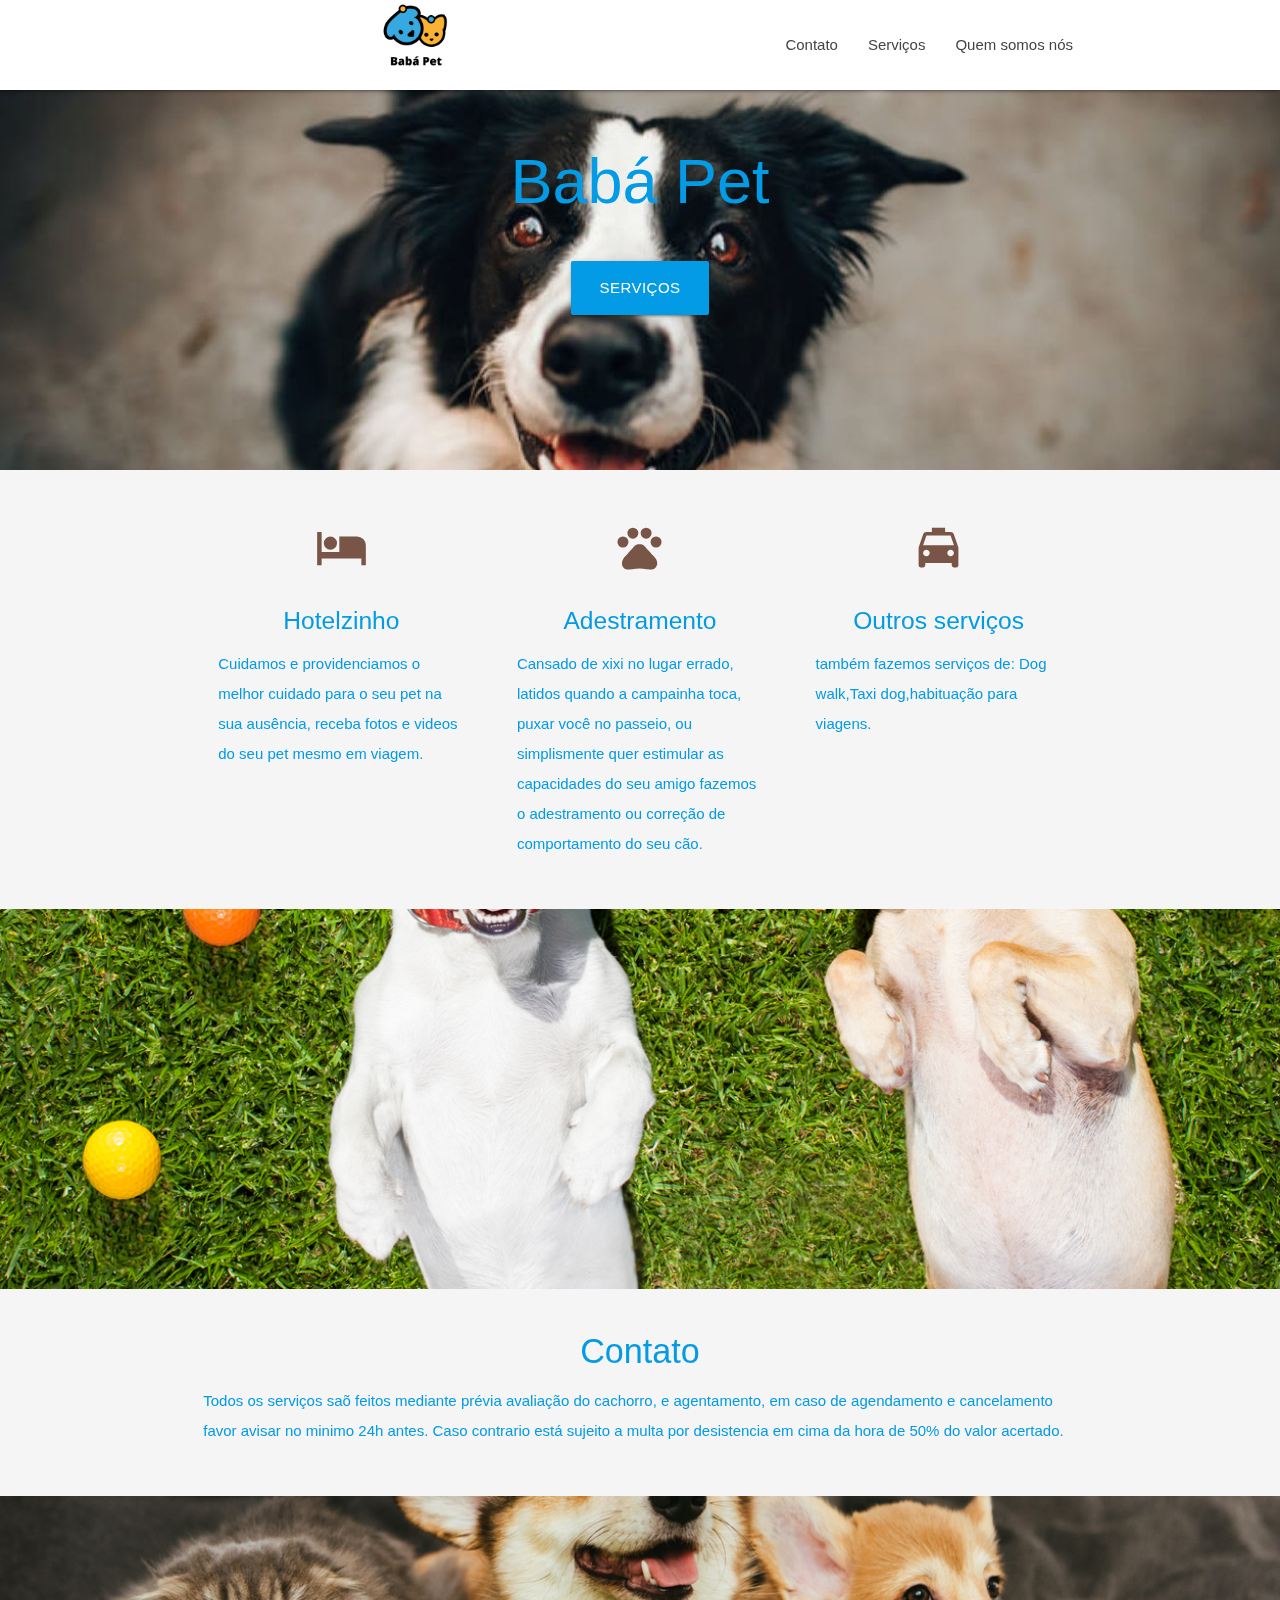
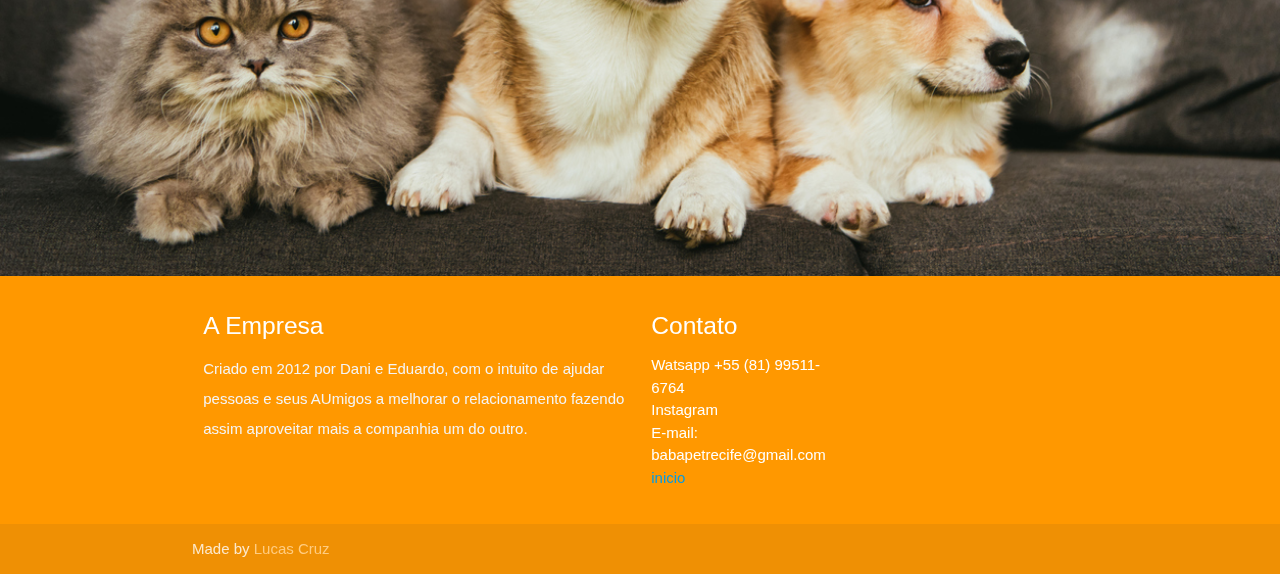
<file: index.html>
<!DOCTYPE html>
<html lang="pt-br">
<head>
  <meta http-equiv="Content-Type" content="text/html; charset=UTF-8"/>
  <meta name="viewport" content="width=device-width, initial-scale=1"/>
  <title>Página inicial</title>

  <!-- CSS  -->
  <link href="https://fonts.googleapis.com/icon?family=Material+Icons" rel="stylesheet">
  <link href="css/materialize.css" type="text/css" rel="stylesheet" media="screen,projection"/>
  <link href="css/style.css" type="text/css" rel="stylesheet" media="screen,projection"/>
</head>
<body>
  <nav class="white" role="navigation">
    <div class="nav-wrapper container">
      <a href="../Baba-Pet/index.html"><img id="logoimg" src="./imgs/Logo/Babá Pet.png" alt="Logo Baba Pet"></a>  
      <ul class="right hide-on-med-and-down">
        <li><a href="#contato">Contato</a></li>
        <li><a href="../Baba-Pet/servico.html">Serviços</a></li>
        <li><a href="../Baba-Pet/quemsomos.html">Quem somos nós</a></li>
      </ul>

      <ul id="nav-mobile" class="sidenav">
        <li><a href="#contato">Contato</a></li>
        <li><a href="../Baba-Pet/servico.html">Serviços</a></li>
        <li><a href="../Baba-Pet/quemsomos.html">Quem somos nós</a></li>
      </ul>
      <a href="#" data-target="nav-mobile" class="sidenav-trigger"><i class="material-icons">menu</i></a>
    </div>
  </nav>

  <div id="index-banner" class="parallax-container">
    <div class="section no-pad-bot">
      <div class="container">
        <br><br>
        <h1 class="header center teal-text text-lighten-2">Babá Pet</h1>
        <div class="row center">
        </div>
        <div class="row center">
          <a href="../Baba-Pet/servico.html" id="download-button" class="btn-large waves-effect waves-light teal lighten-1">Serviços</a>
        </div>
        <br><br>

      </div>
    </div>
    <div class="parallax"><img src="./imgs/Fundos/fundo03.jpg" alt="Unsplashed background img 1"></div>
  </div>


  <div class="container">
    <div class="section">

      <!--   Icon Section   -->
      <div class="row">
        <div class="col s12 m4">
          <div class="icon-block">
            <h2 class="center brown-text"><i class="material-icons">hotel</i></h2>
            <h5 class="center">Hotelzinho</h5>

            <p class="light">Cuidamos e providenciamos o melhor cuidado para o seu pet na sua ausência, receba fotos e videos do seu pet mesmo em viagem. </p>
          </div>
        </div>

        <div class="col s12 m4">
          <div class="icon-block">
            <h2 class="center brown-text"><i class="material-icons">pets</i></h2>
            <h5 class="center">Adestramento</h5>

            <p class="light">Cansado de xixi no lugar errado, latidos quando a campainha toca, puxar você no passeio, ou simplismente quer estimular as capacidades do seu amigo fazemos o adestramento ou correção de comportamento do seu cão.</p>
          </div>
        </div>

        <div class="col s12 m4">
          <div class="icon-block">
            <h2 class="center brown-text"><i class="material-icons">local_taxi</i></h2>
            <h5 class="center">Outros serviços</h5>

            <p class="light">também fazemos serviços de: Dog walk,Taxi dog,habituação para viagens. </p>
          </div>
        </div>
      </div>

    </div>
  </div>


  <div class="parallax-container valign-wrapper">
    <div class="section no-pad-bot">
      <div class="container">
        <div class="row center">
          <h5 class="header col s12 light"></h5>
        </div>
      </div>
    </div>
    <div class="parallax"><img src="./imgs/Fundos/capa02.jpg" alt="Unsplashed background img 2"></div>
  </div>

  <div class="container">
    <div class="section">

      <div class="row">
        <div class="col s12 center">
          <h3><i class="mdi-content-send brown-text"></i></h3>
          <h4>Contato</h4>
          <p class="left-align light">Todos os serviços saõ feitos mediante prévia avaliação do cachorro, e agentamento, em caso de agendamento e cancelamento favor avisar no minimo 24h antes. Caso contrario está sujeito a multa por desistencia em cima da hora de 50% do valor acertado.</p>
        </div>
      </div>

    </div>
  </div>


  <div class="parallax-container valign-wrapper">
    <div class="section no-pad-bot">
      <div class="container">
        <div class="row center">
          <h5 class="header col s12 light"></h5>
        </div>
      </div>
    </div>
    <div class="parallax"><img src="./imgs/Fundos/capa03.jpg" alt="Unsplashed background img 3"></div>
  </div>

  <footer class="page-footer orange">
    <div class="container">
      <div class="row">
        <div class="col l6 s12">
          <h5 class="white-text">A Empresa</h5>
          <p class="grey-text text-lighten-4">Criado em 2012 por Dani e Eduardo, com o intuito de ajudar pessoas e seus AUmigos a melhorar o relacionamento fazendo assim aproveitar mais a companhia um do outro.</p>


        </div>
        <div class="col l3 s12">
          <h5 id="contato" class="white-text">Contato</h5>
          <ul>
            <li><a class="white-text">Watsapp +55 (81) 99511-6764 </a></li>
            <li><a class="white-text" href="https://www.instagram.com/babapetrecife/">Instagram</a></li> 
            <li><a class="white-text">E-mail: babapetrecife@gmail.com</a></li>
              <li><a href="#index-banner">inicio</a></li>
          </ul>
        </div>
       
      </div>
    </div>
    <div class="footer-copyright">
      <div class="container">
      Made by <a class="orange-text text-lighten-3" href="https://www.instagram.com/lucascruz085/">Lucas Cruz</a>
      </div>
    </div>
  </footer>


  <!--  Scripts-->
  <script src="https://code.jquery.com/jquery-2.1.1.min.js"></script>
  <script src="js/materialize.js"></script>
  <script src="js/init.js"></script>

  </body>
</html>
</file>
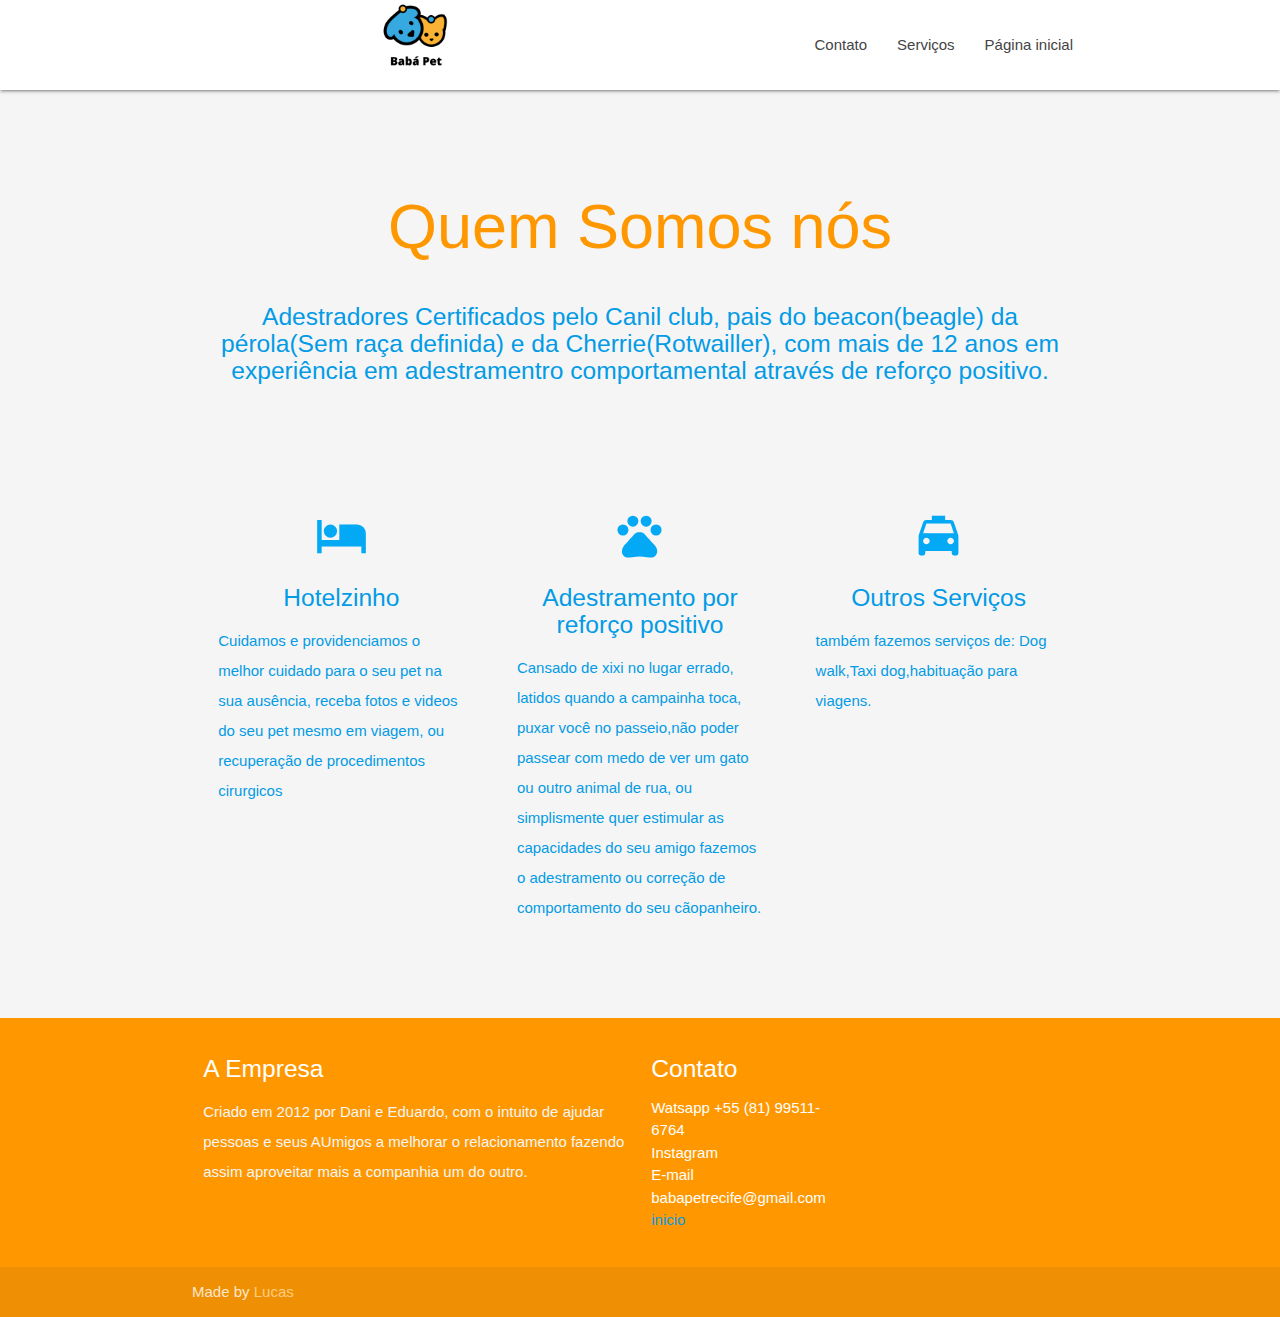
<file: quemsomos.html>
<html lang="pt-br">
<head>
  <meta http-equiv="Content-Type" content="text/html; charset=UTF-8"/>
  <meta name="viewport" content="width=device-width, initial-scale=1, maximum-scale=1.0"/>
  <title>Quem somos</title>

  <!-- CSS  -->
  <link href="https://fonts.googleapis.com/icon?family=Material+Icons" rel="stylesheet">
  <link href="css/materialize.css" type="text/css" rel="stylesheet" media="screen,projection"/>
  <link href="css/style.css" type="text/css" rel="stylesheet" media="screen,projection"/>
</head>
<body>
  <nav class="white" role="navigation">
    <div class="nav-wrapper container">
      <a href="../Baba-Pet/index.html"><img id="logoimg" src="./imgs/Logo/Babá Pet.png" alt="Logo Baba Pet"></a>  
      <ul class="right hide-on-med-and-down">
        <li><a href="#contato">Contato</a></li>
        <li><a href="../Baba-Pet/servico.html">Serviços</a></li>
        <li><a href="../Baba-Pet/index.html">Página inicial</a></li>
      </ul>

      <ul id="nav-mobile" class="sidenav">
        <li><a href="#contato">Contato</a></li>
        <li><a href="../Baba-Pet/servico.html">Serviços</a></li>
        <li><a href="../Baba-Pet/index.html">Página inicial</a></li>
      </ul>
      <a href="#" data-target="nav-mobile" class="sidenav-trigger"><i class="material-icons">menu</i></a>
    </div>
  </nav>
  <div class="section no-pad-bot" id="index-banner">
    <div class="container">
      <br><br>
      <h1 class="header center orange-text">Quem Somos nós</h1>
      <div class="row center">
        <h5 class="header col s12 light">Adestradores Certificados pelo Canil club, pais do beacon(beagle) da pérola(Sem raça definida) e da Cherrie(Rotwailler), com mais de 12 anos em experiência em adestramentro comportamental através de reforço positivo. </h5>
      </div>
      <br><br>

    </div>
  </div>


  <div class="container">
    <div class="section">

      <!--   Icon Section   -->
      <div class="row">
        <div class="col s12 m4">
          <div class="icon-block">
            <h2 class="center light-blue-text"><i class="material-icons">hotel</i></h2>
            <h5 class="center">Hotelzinho</h5>

            <p class="light">Cuidamos e providenciamos o melhor cuidado para o seu pet na sua ausência, receba fotos e videos do seu pet mesmo em viagem, ou recuperação de procedimentos cirurgicos</p>
          </div>
        </div>

        <div class="col s12 m4">
          <div class="icon-block">
            <h2 class="center light-blue-text"><i class="material-icons">pets</i></h2>
            <h5 class="center">Adestramento por reforço positivo</h5>

            <p class="light">Cansado de xixi no lugar errado, latidos quando a campainha toca, puxar você no passeio,não poder passear com medo de ver um gato ou outro animal de rua, ou simplismente quer estimular as capacidades do seu amigo fazemos o adestramento ou correção de comportamento do seu cãopanheiro.</p>
          </div>
        </div>

        <div class="col s12 m4">
          <div class="icon-block">
            <h2 class="center light-blue-text"><i class="material-icons">local_taxi</i></h2>
            <h5 class="center">Outros Serviços</h5>

            <p class="light">também fazemos serviços de: Dog walk,Taxi dog,habituação para viagens.</p>
          </div>
        </div>
      </div>

    </div>
    <br><br>
  </div>

  <footer class="page-footer orange">
    <div class="container">
      <div class="row">
        <div class="col l6 s12">
          <h5 class="white-text">A Empresa</h5>
          <p class="grey-text text-lighten-4">Criado em 2012 por Dani e Eduardo, com o intuito de ajudar pessoas e seus AUmigos a melhorar o relacionamento fazendo assim aproveitar mais a companhia um do outro.</p>


        </div>
        <div class="col l3 s12">
          <h5 id="contato" class="white-text">Contato</h5>
          <ul>
            <li><a class="white-text" href="#!">Watsapp +55 (81) 99511-6764 </a></li>
            <li><a class="white-text" href="https://www.instagram.com/babapetrecife/">Instagram</a></li> 
            <li><a class="white-text" href="#!">E-mail 
              babapetrecife@gmail.com</a></li>
              <li><a href="#index-banner">inicio</a></li>
          </ul>
        </div>
       
      </div>
    </div>
    <div class="footer-copyright">
      <div class="container">
        Made by <a class="orange-text text-lighten-3" href="https://www.instagram.com/lucascruz085/">Lucas </a>
        </div>
    </div>
  </footer>


  <!--  Scripts-->
  <script src="https://code.jquery.com/jquery-2.1.1.min.js"></script>
  <script src="js/materialize.js"></script>
  <script src="js/init.js"></script>

  </body>
</html>
</file>
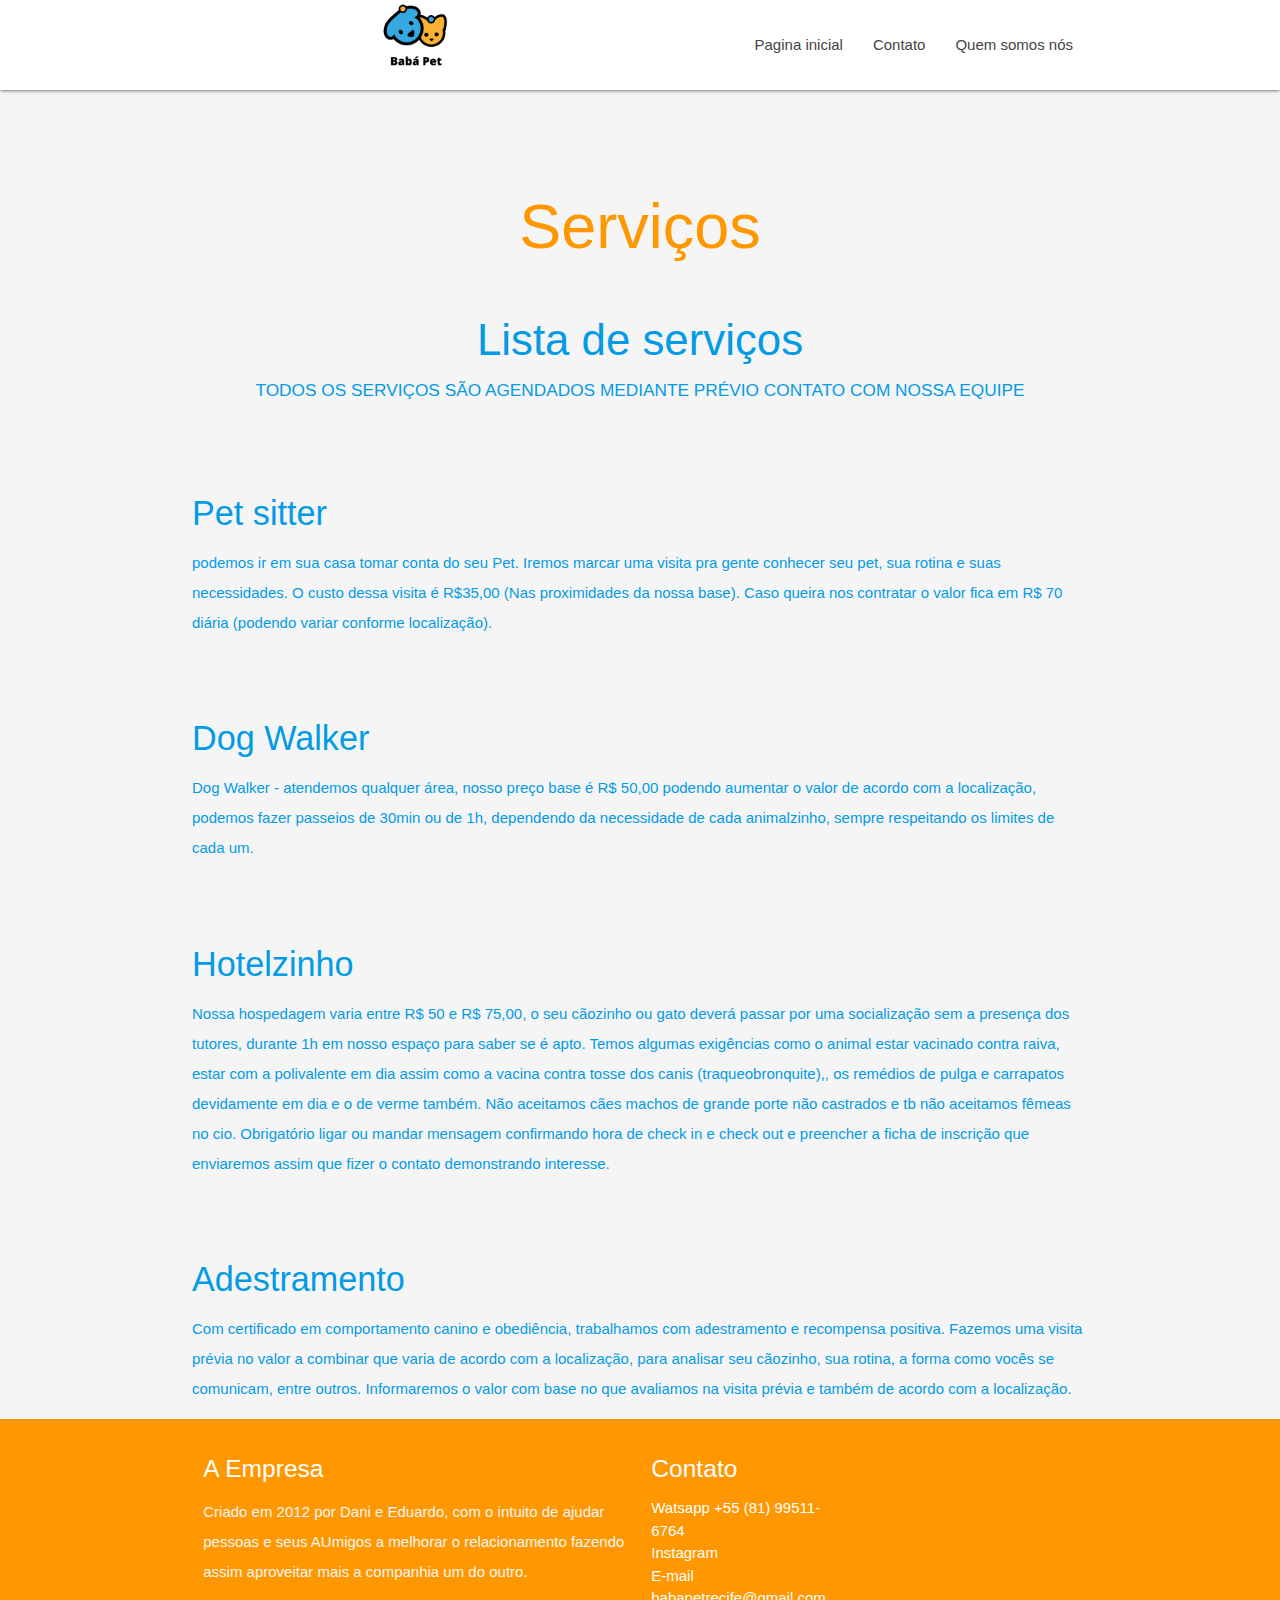
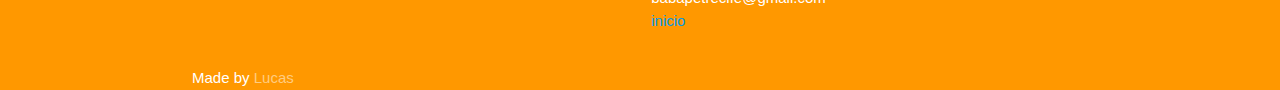
<file: servico.html>
<html lang="pt-br">
<head>
  <meta http-equiv="Content-Type" content="text/html; charset=UTF-8"/>
  <meta name="viewport" content="width=device-width, initial-scale=1, maximum-scale=1.0"/>
  <title>Serviços</title>

  <!-- CSS  -->
  <link href="https://fonts.googleapis.com/icon?family=Material+Icons" rel="stylesheet">
  <link href="css/materialize.css" type="text/css" rel="stylesheet" media="screen,projection"/>
  <link href="css/style.css" type="text/css" rel="stylesheet" media="screen,projection"/>
</head>
<body>
    <nav class="white" role="navigation">
        <div class="nav-wrapper container">
          <a href="../Baba-Pet/index.html"><img id="logoimg" src="./imgs/Logo/Babá Pet.png" alt="Logo Baba Pet"></a> 
          <ul class="right hide-on-med-and-down">
            <li><a href="../Baba-Pet/index.html">Pagina inicial</a></li>
            <li><a href="#contato">Contato</a></li>
            <li><a href="../Baba-Pet/quemsomos.html">Quem somos nós</a></li>
          </ul>
    
          <ul id="nav-mobile" class="sidenav">
            <li><a href="../Baba-Pet/index.html">Pagina inicial</a></li>
            <li><a href="#contato">Contato</a></li>
            <li><a href="../Baba-Pet/quemsomos.html">Quem somos nós</a></li>
          </ul>
          <a href="#" data-target="nav-mobile" class="sidenav-trigger"><i class="material-icons">menu</i></a>
        </div>
      </nav>
  <div class="section no-pad-bot" id="index-banner">
    <div class="container">
      <br><br>
      <h1 class="header center orange-text">Serviços</h1>
      <div class="row center">
        <h3 class="header col s12 light">Lista de serviços</h3>
        <h6 id+"topo">TODOS OS SERVIÇOS SÃO AGENDADOS MEDIANTE PRÉVIO CONTATO COM NOSSA EQUIPE</h6>
      </div>
      <br><br>
      <h4>Pet sitter</h4>
      <p>podemos ir em sua casa tomar conta do seu Pet. Iremos marcar uma visita pra gente conhecer seu pet, sua rotina e suas necessidades. O custo dessa visita é R$35,00 (Nas proximidades da nossa base). Caso queira nos contratar o valor fica em R$ 70 diária (podendo variar conforme localização).</p>
      <br><br>
      <h4>Dog Walker</h4>
      <p>Dog Walker - atendemos qualquer área, nosso preço base é R$ 50,00 podendo aumentar o valor de acordo com a localização, podemos fazer passeios de 30min ou de 1h, dependendo da necessidade de cada animalzinho, sempre respeitando os limites de cada um.</p>
      <br><br>
      <h4>Hotelzinho</h4>
      <p>Nossa hospedagem varia entre R$ 50 e R$ 75,00, o seu cãozinho ou gato deverá passar por uma socialização sem a presença dos tutores, durante 1h em nosso espaço para saber se é apto. Temos algumas exigências como o animal estar vacinado contra raiva, estar com a polivalente em dia assim como a vacina contra tosse dos canis (traqueobronquite),, os remédios de pulga e carrapatos devidamente em dia e o de verme também. Não aceitamos cães machos de grande porte não castrados e tb não aceitamos fêmeas no cio. Obrigatório ligar ou mandar mensagem confirmando hora de check in e check out e preencher a ficha de inscrição que enviaremos assim que fizer o contato demonstrando interesse.</p>
      <br><br>
      <h4>Adestramento</h4>
      <p>Com certificado em comportamento canino e obediência, trabalhamos com adestramento e recompensa positiva. Fazemos uma visita prévia no valor a combinar que varia de acordo com a localização,  para analisar seu cãozinho, sua rotina, a forma como vocês se comunicam, entre outros. Informaremos o valor com base no que avaliamos na visita prévia e também de acordo com a localização.</p>
      
    </div>
  </div>
<!-- FOOTER  -->
  <footer class="page-footer orange">
    <div class="container">
      <div class="row">
        <div class="col l6 s12">
          <h5 class="white-text">A Empresa</h5>
          <p class="grey-text text-lighten-4">Criado em 2012 por Dani e Eduardo, com o intuito de ajudar pessoas e seus AUmigos a melhorar o relacionamento fazendo assim aproveitar mais a companhia um do outro.</p>


        </div>
        <div class="col l3 s12">
          <h5 id="contato" class="white-text">Contato</h5>
          <ul>
            <li><a class="white-text" href="#!">Watsapp +55 (81) 99511-6764 </a></li>
            <li><a class="white-text" href="https://www.instagram.com/babapetrecife/">Instagram</a></li> 
            <li><a class="white-text" href="#!">E-mail 
              babapetrecife@gmail.com</a></li>
              <li><a href="#topo">inicio</a></li>
          </ul>
        </div>
       
      </div>
    </div>
    <div class="container">
      Made by <a class="orange-text text-lighten-3" href="https://www.instagram.com/lucascruz085/">Lucas </a>
      </div>
    </div>
  </footer>
<!-- FIM FOOTER  -->

  <!--  Scripts-->
  <script src="https://code.jquery.com/jquery-2.1.1.min.js"></script>
  <script src="js/materialize.js"></script>
  <script src="js/init.js"></script>

  </body>
</html>
</file>
<file: css/style.css>
/* Custom Stylesheet */
/**
 * Use this file to override Materialize files so you can update
 * the core Materialize files in the future
 *
 * Made By MaterializeCSS.com
 */




 #logoimg{
  margin-left: 20%; 
  height: 90px;
  border: radius 16px;;
 }
nav ul a,
nav .brand-logo {
  color: #444;
}

p {
  line-height: 2rem;
}

.sidenav-trigger {
  color: #039be5;
}

.parallax-container {
  min-height: 380px;
  line-height: 0;
  height: auto;
  color: #039be5;
}
  .parallax-container .section {
    width: 100%;
  }

@media only screen and (max-width : 992px) {
  .parallax-container .section {
    position: absolute;
    top: 40%;
  }
  #index-banner .section {
    top: 10%;
  }
}

@media only screen and (max-width : 600px) {
  #index-banner .section {
    top: 0;
  }
}

.icon-block {
  padding: 0 15px;
}
.icon-block .material-icons {
  font-size: inherit;
}

footer.page-footer {
  margin: 0;
}
</file>
